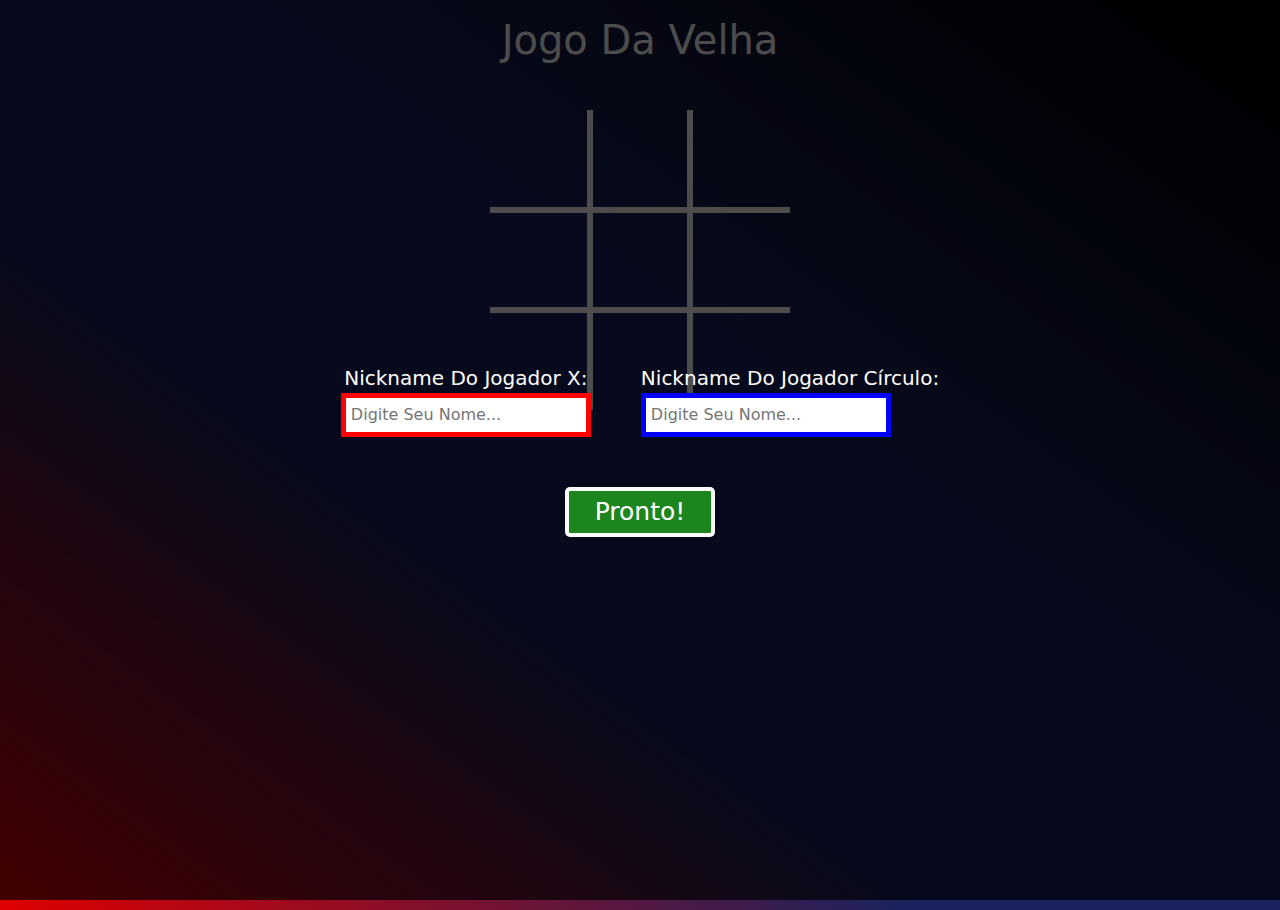
<file: source/index.html>
<!DOCTYPE html>
<html lang="pt-BR">

<head>
    <meta charset="UTF-8">
    <meta name="viewport" content="width=device-width, initial-scale=1.0">
    <title>Jogo Da Velha</title>

    <link rel="stylesheet" href="reset.css">
    <link rel="stylesheet" href="style.css">
</head>

<body>
    <h1 class="titulo">Jogo Da Velha</h1>

    <div class="painel-nomes">
        <div class="caixas-texto">
            <div class="caixa-texto-x">
                <label class="texto-nomes" for="nome-x">Nickname Do Jogador X:</label>
                <input type="text" placeholder="Digite Seu Nome..." id="nome-x">
            </div>

            <div class="caixa-texto-o">
                <label class="texto-nomes" for="nome-o">Nickname Do Jogador Círculo:</label>
                <input type="text" placeholder="Digite Seu Nome..." id="nome-o">
            </div>
        </div>

        <button class="botao-pronto" id="botao-pronto">Pronto!</button>

    </div>

    <main class="mesa" id="mesa">
        <div class="bloco" id="bloco"></div>
        <div class="bloco" id="bloco"></div>
        <div class="bloco" id="bloco"></div>
        <div class="bloco" id="bloco"></div>
        <div class="bloco" id="bloco"></div>
        <div class="bloco" id="bloco"></div>
        <div class="bloco" id="bloco"></div>
        <div class="bloco" id="bloco"></div>
        <div class="bloco" id="bloco"></div>
    </main>

    <div class="tela-vitoria-empate">
        <p class="texto-vitoria-empate"></p>
        <button class="botao-reiniciar" id="botao-reiniciar">Reiniciar</button>
    </div>

    <script src="script.js"></script>
</body>

</html>
</file>
<file: source/style.css>
:root {
    --cor-fundo: linear-gradient(36deg, rgba(224, 0, 0, 1) 0%, rgba(26, 35, 94, 1) 36%, rgba(26, 35, 94, 1) 60%, rgba(0, 0, 0, 1) 100%);
    ;
}

body {
    background: var(--cor-fundo);
}

.titulo {
    text-align: center;
    color: #fff;
    font-size: 40px;
    margin: 10px;
}

.painel-nomes {
    position: absolute;
    left: 0;
    right: 0;
    top: 0;
    bottom: 0;
    display: flex;
    flex-direction: column;
    justify-content: center;
    gap: 50px;
    text-align: center;
    align-items: center;
    background: rgba( 0, 0, 0, 0.7);
    z-index: 10;
}

.caixas-texto {
    display: flex;
    gap: 50px;    
}

.texto-nomes {
    color: #fff;
    font-size: 20px;
}

.caixa-texto-x, .caixa-texto-o {
    display: flex;
    flex-direction: column;
}
#nome-x, #nome-o {
    background-color: #fff;
    padding: 5px;
    width: 250px;
}

#nome-x {
    border: 5px solid #ff0000;
}

#nome-o {
    border: 5px solid #0000ff;
}

.botao-pronto {
     font-size: 25px;
    color: #fff;
    background-color: #1d851d;
    border-radius: 5px;
    width: 150px;
    height: 50px;
    cursor: pointer;
    border: #fff solid 4px;
    transition: color 0.3s ease-in-out, background-color 0.3s ease-in-out, border 0.3s ease-in-out;
}

.botao-pronto:hover {
    color: #1d851d;
    background-color: #fff;
    border: #1d851d solid 4px;
}

main {
    color: #fff;
    display: grid;
    justify-self: center;
    grid-template-columns: repeat(3, auto);
    margin-top: 40px;
}

.bloco {
    width: 100px;
    height: 100px;
    border: #fff solid 3px;
    position: relative;
    display: flex;
    justify-content: center;
    align-items: center;
}

.bloco:not(.x):not(.o):hover::after,
.bloco:not(.x):not(.o):hover::before {
    background: rgba(255, 255, 255, 0.3) !important;
}

.bloco.x,
.bloco.o {
    cursor: not-allowed;

}

.bloco.x::after,
.bloco.x::before,
.mesa.x .bloco:not(.x):not(.o):hover::before,
.mesa.x .bloco:not(.x):not(.o):hover::after {
    content: "";
    background-color: #fff;
    height: calc(100px * 0.15);
    width: calc(100px * 0.9);
    position: absolute;
    border-radius: 15px;
}

.bloco.x::after,
.mesa.x .bloco:not(.x):not(.o):hover::after {
    transform: rotate(45deg);
}

.bloco.x::before,
.mesa.x .bloco:not(.x):not(.o):hover::before {
    transform: rotate(-45deg);
}

.bloco.o::after {
    content: "";
    width: 80px;
    height: 80px;
    border-radius: 50%;
    justify-content: center;
    align-items: center;
    border: #fff solid 10px;
}

.mesa.o .bloco:not(.x):not(.o):hover::after {
    content: "";
    width: 80px;
    height: 80px;
    border-radius: 50%;
    justify-content: center;
    align-items: center;
    border: #fff solid 10px;
    opacity: 0.3;
    background: transparent !important;
}

.bloco:nth-child(1),
.bloco:nth-child(2),
.bloco:nth-child(3) {
    border-top: none;
}

.bloco:nth-child(1),
.bloco:nth-child(4),
.bloco:nth-child(7) {
    border-left: none;
}

.bloco:nth-child(7),
.bloco:nth-child(8),
.bloco:nth-child(9) {
    border-bottom: none;
}

.bloco:nth-child(3),
.bloco:nth-child(6),
.bloco:nth-child(9) {
    border-right: none;
}

.tela-vitoria-empate {
    position: fixed;
    top: 0;
    right: 0;
    bottom: 0;
    left: 0;
    background-size: cover;
    background: rgba(0, 0, 0, 0.8);
    display: none;
    justify-content: center;
    align-items: center;
    flex-direction: column;
    gap: 20px;
}

.texto-vitoria-empate {
    color: #fff;
    font-size: 30px;
    display: flex;
    gap: 20px;
    align-items: center;
}


@keyframes pulsar {
    0% {
        transform: scale(1);
    }
    50% {
        transform: scale(1.25);
    }
    100% {
        transform: scale(1);
    }
}

.empate {
    font-family: "Share Tech", sans-serif;
    font-size: 40px;
    font-weight: 900;
    animation: pulsar ease-in-out 2s infinite;
}

.vitoria-x {
    font-family: "Share Tech", sans-serif;
    font-weight: 900;
    color: #ea6363;
    text-shadow: 0 0 10px rgb(214, 63, 63);
    font-size: 40px;
    animation: pulsar ease-in-out 2s infinite;
}

.vitoria-o {
    font-family: "Share Tech", sans-serif;
    font-weight: 900;
    color: #7777ee;
    text-shadow: 0 0 10px rgb(78, 78, 215);
    font-size: 40px;
    animation: pulsar ease-in-out 2s infinite;
}

.botao-reiniciar {
    font-size: 25px;
    color: #fff;
    background-color: #1d851d;
    border-radius: 5px;
    width: 150px;
    height: 50px;
    cursor: pointer;
    border: #fff solid 4px;
    transition: color 0.3s ease-in-out, background-color 0.3s ease-in-out, border 0.3s ease-in-out;
}

.botao-reiniciar:hover {
    color: #1d851d;
    background-color: #fff;
    border: #1d851d solid 4px;
}
</file>
